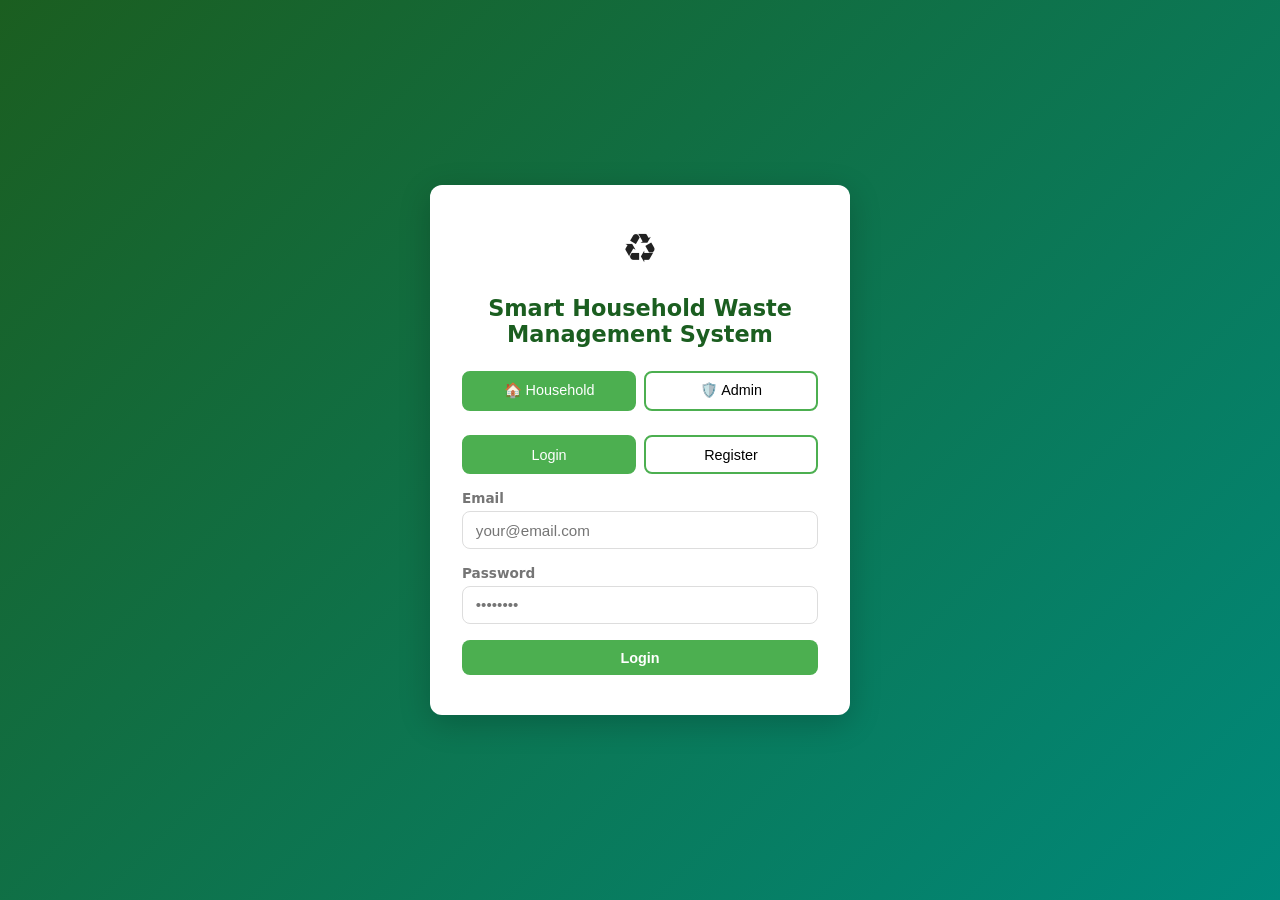
<file: index.html>
<!DOCTYPE html>
<html lang="en">
<head>
  <meta charset="UTF-8" />
  <meta name="viewport" content="width=device-width, initial-scale=1.0" />
  <title>Smart Household Waste Management System</title>
  <link rel="stylesheet" href="css/style.css" />
</head>
<body>
<div class="auth-wrap">
  <div class="auth-card">
    <div class="logo"><span>♻️</span></div>
    <h2>Smart Household Waste<br>Management System</h2>

    <!-- Role tabs -->
    <div class="tab-switch">
      <button class="active" onclick="setRole('household')">🏠 Household</button>
      <button onclick="setRole('admin')">🛡️ Admin</button>
    </div>

    <!-- Action tabs -->
    <div class="tab-switch" style="margin-bottom:1rem;">
      <button class="active" onclick="setAction('login')">Login</button>
      <button onclick="setAction('register')">Register</button>
    </div>

    <div id="alert-area"></div>

    <!-- Household Login -->
    <form id="form-household-login" onsubmit="submitHouseholdLogin(event)">
      <div class="form-group"><label>Email</label><input type="email" id="hl-email" required placeholder="your@email.com" /></div>
      <div class="form-group"><label>Password</label><input type="password" id="hl-password" required placeholder="••••••••" /></div>
      <button class="btn btn-primary btn-block" type="submit">Login</button>
    </form>

    <!-- Household Register -->
    <form id="form-household-register" class="hidden" onsubmit="submitHouseholdRegister(event)">
      <div class="form-group"><label>Full Name / Family Name</label><input type="text" id="hr-name" required placeholder="Chen Family" /></div>
      <div class="form-group"><label>Address</label><input type="text" id="hr-address" required placeholder="12 Maple St, Taipei" /></div>
      <div class="form-group"><label>Phone Number</label><input type="text" id="hr-phone" required placeholder="0912-345-678" /></div>
      <div class="form-group"><label>Email</label><input type="email" id="hr-email" required placeholder="your@email.com" /></div>
      <div class="form-group"><label>Password</label><input type="password" id="hr-password" required placeholder="Min 8 characters" /></div>
      <button class="btn btn-primary btn-block" type="submit">Create Account</button>
    </form>

    <!-- Admin Login -->
    <form id="form-admin-login" class="hidden" onsubmit="submitAdminLogin(event)">
      <div class="form-group"><label>Email</label><input type="email" id="al-email" required placeholder="admin@wastesystem.com" /></div>
      <div class="form-group"><label>Password</label><input type="password" id="al-password" required placeholder="••••••••" /></div>
      <button class="btn btn-accent btn-block" type="submit">Admin Login</button>
    </form>

    <!-- Admin Register -->
    <form id="form-admin-register" class="hidden" onsubmit="submitAdminRegister(event)">
      <div class="form-group"><label>Username</label><input type="text" id="ar-username" required placeholder="adminuser" /></div>
      <div class="form-group"><label>Email</label><input type="email" id="ar-email" required placeholder="admin@wastesystem.com" /></div>
      <div class="form-group"><label>Password</label><input type="password" id="ar-password" required placeholder="Min 8 characters" /></div>
      <button class="btn btn-accent btn-block" type="submit">Register Admin</button>
    </form>

  </div>
</div>

<script src="js/utils.js"></script>
<script>
let currentRole   = 'household';
let currentAction = 'login';

function setRole(role) {
  currentRole = role;
  document.querySelectorAll('.tab-switch:first-of-type button').forEach((b, i) => {
    b.classList.toggle('active', (i === 0 && role === 'household') || (i === 1 && role === 'admin'));
  });
  renderForm();
}

function setAction(action) {
  currentAction = action;
  document.querySelectorAll('.tab-switch:nth-of-type(2) button').forEach((b, i) => {
    b.classList.toggle('active', (i === 0 && action === 'login') || (i === 1 && action === 'register'));
  });
  renderForm();
}

function renderForm() {
  const forms = ['form-household-login','form-household-register','form-admin-login','form-admin-register'];
  forms.forEach(f => document.getElementById(f).classList.add('hidden'));
  const id = `form-${currentRole}-${currentAction}`;
  document.getElementById(id)?.classList.remove('hidden');
}

async function submitHouseholdLogin(e) {
  e.preventDefault();
  try {
    await apiFetch(`${API.auth}?action=login_household`, {
      method: 'POST',
      body: JSON.stringify({ email: document.getElementById('hl-email').value, password: document.getElementById('hl-password').value })
    });
    window.location.href = 'dashboard.html';
  } catch (err) { showAlert('alert-area', err.message, 'error'); }
}

async function submitHouseholdRegister(e) {
  e.preventDefault();
  try {
    await apiFetch(`${API.auth}?action=register_household`, {
      method: 'POST',
      body: JSON.stringify({
        name:         document.getElementById('hr-name').value,
        address:      document.getElementById('hr-address').value,
        phone_number: document.getElementById('hr-phone').value,
        email:        document.getElementById('hr-email').value,
        password:     document.getElementById('hr-password').value,
      })
    });
    showAlert('alert-area', 'Account created! Please login.', 'success');
    setAction('login');
  } catch (err) { showAlert('alert-area', err.message, 'error'); }
}

async function submitAdminLogin(e) {
  e.preventDefault();
  try {
    await apiFetch(`${API.auth}?action=login_admin`, {
      method: 'POST',
      body: JSON.stringify({ email: document.getElementById('al-email').value, password: document.getElementById('al-password').value })
    });
    window.location.href = 'admin.html';
  } catch (err) { showAlert('alert-area', err.message, 'error'); }
}

async function submitAdminRegister(e) {
  e.preventDefault();
  try {
    await apiFetch(`${API.auth}?action=register_admin`, {
      method: 'POST',
      body: JSON.stringify({
        username: document.getElementById('ar-username').value,
        email:    document.getElementById('ar-email').value,
        password: document.getElementById('ar-password').value,
      })
    });
    showAlert('alert-area', 'Admin account created! Please login.', 'success');
    setAction('login');
  } catch (err) { showAlert('alert-area', err.message, 'error'); }
}

// Auto-redirect if already logged in
(async () => {
  try {
    const me = await apiFetch(`${API.auth}?action=me`);
    window.location.href = me.role === 'admin' ? 'admin.html' : 'dashboard.html';
  } catch {}
})();
</script>
</body>
</html>
</file>
<file: css/style.css>
/* css/style.css */
:root {
  --green-dark:  #1b5e20;
  --green-mid:   #2e7d32;
  --green-light: #4caf50;
  --green-pale:  #e8f5e9;
  --accent:      #00897b;
  --danger:      #c62828;
  --warning:     #f9a825;
  --text:        #212121;
  --text-muted:  #757575;
  --border:      #ddd;
  --white:       #ffffff;
  --bg:          #f5f5f5;
  --sidebar-w:   240px;
  --radius:      8px;
  --shadow:      0 2px 8px rgba(0,0,0,.10);
}

* { box-sizing: border-box; margin: 0; padding: 0; }
body { font-family: 'Segoe UI', system-ui, sans-serif; background: var(--bg); color: var(--text); }

/* ── Auth pages ── */
.auth-wrap {
  min-height: 100vh; display: flex; align-items: center; justify-content: center;
  background: linear-gradient(135deg, var(--green-dark) 0%, var(--accent) 100%);
}
.auth-card {
  background: var(--white); border-radius: 12px; padding: 2.5rem 2rem;
  width: 100%; max-width: 420px; box-shadow: 0 8px 32px rgba(0,0,0,.2);
}
.auth-card .logo { text-align: center; margin-bottom: 1.5rem; }
.auth-card .logo span { font-size: 2.5rem; }
.auth-card h2 { text-align: center; color: var(--green-dark); margin-bottom: 1.5rem; font-size: 1.4rem; }
.auth-card .tab-switch { display: flex; gap: .5rem; margin-bottom: 1.5rem; }
.auth-card .tab-switch button {
  flex: 1; padding: .6rem; border: 2px solid var(--green-light); background: transparent;
  border-radius: var(--radius); cursor: pointer; font-size: .9rem; transition: all .2s;
}
.auth-card .tab-switch button.active { background: var(--green-light); color: var(--white); }

/* ── Forms ── */
.form-group { margin-bottom: 1rem; }
.form-group label { display: block; font-size: .85rem; font-weight: 600; margin-bottom: .3rem; color: var(--text-muted); }
.form-group input, .form-group select, .form-group textarea {
  width: 100%; padding: .6rem .8rem; border: 1.5px solid var(--border); border-radius: var(--radius);
  font-size: .95rem; transition: border-color .2s;
}
.form-group input:focus, .form-group select:focus, .form-group textarea:focus {
  outline: none; border-color: var(--green-light);
}
.form-group textarea { resize: vertical; min-height: 80px; }

/* ── Buttons ── */
.btn {
  display: inline-flex; align-items: center; gap: .4rem;
  padding: .6rem 1.2rem; border: none; border-radius: var(--radius);
  cursor: pointer; font-size: .9rem; font-weight: 600; transition: all .2s; text-decoration: none;
}
.btn-primary   { background: var(--green-light); color: var(--white); }
.btn-primary:hover   { background: var(--green-mid); }
.btn-danger    { background: var(--danger); color: var(--white); }
.btn-danger:hover    { background: #b71c1c; }
.btn-secondary { background: var(--bg); color: var(--text); border: 1.5px solid var(--border); }
.btn-secondary:hover { background: #e0e0e0; }
.btn-accent    { background: var(--accent); color: var(--white); }
.btn-accent:hover    { background: #00695c; }
.btn-sm { padding: .35rem .75rem; font-size: .82rem; }
.btn-block { width: 100%; justify-content: center; }

/* ── Layout ── */
.app-layout { display: flex; min-height: 100vh; }

.sidebar {
  width: var(--sidebar-w); background: var(--green-dark); color: var(--white);
  display: flex; flex-direction: column; position: fixed; top: 0; left: 0; height: 100vh; z-index: 100;
}
.sidebar-brand {
  padding: 1.5rem 1rem; border-bottom: 1px solid rgba(255,255,255,.15);
  font-size: 1rem; font-weight: 700; line-height: 1.3;
}
.sidebar-brand span { font-size: 1.6rem; display: block; margin-bottom: .3rem; }
.sidebar-nav { flex: 1; padding: 1rem 0; overflow-y: auto; }
.sidebar-nav a {
  display: flex; align-items: center; gap: .75rem;
  padding: .75rem 1.2rem; color: rgba(255,255,255,.8); text-decoration: none;
  font-size: .9rem; transition: all .2s; border-left: 3px solid transparent;
}
.sidebar-nav a:hover, .sidebar-nav a.active {
  background: rgba(255,255,255,.1); color: var(--white); border-left-color: var(--green-light);
}
.sidebar-nav a .nav-icon { font-size: 1.1rem; width: 1.4rem; text-align: center; }
.sidebar-footer { padding: 1rem; border-top: 1px solid rgba(255,255,255,.15); }
.sidebar-user { font-size: .85rem; color: rgba(255,255,255,.7); margin-bottom: .5rem; }

.main-content { margin-left: var(--sidebar-w); flex: 1; display: flex; flex-direction: column; }
.topbar {
  background: var(--white); padding: 1rem 1.5rem; border-bottom: 1px solid var(--border);
  display: flex; align-items: center; justify-content: space-between;
  box-shadow: 0 1px 4px rgba(0,0,0,.06);
}
.topbar h1 { font-size: 1.3rem; color: var(--green-dark); }
.page-body { padding: 1.5rem; }

/* ── Cards ── */
.card {
  background: var(--white); border-radius: var(--radius); padding: 1.5rem;
  box-shadow: var(--shadow); margin-bottom: 1.5rem;
}
.card-title { font-size: 1rem; font-weight: 700; color: var(--green-dark); margin-bottom: 1rem; }

/* Stats row */
.stats-grid { display: grid; grid-template-columns: repeat(auto-fit, minmax(160px, 1fr)); gap: 1rem; margin-bottom: 1.5rem; }
.stat-card {
  background: var(--white); border-radius: var(--radius); padding: 1.2rem;
  box-shadow: var(--shadow); text-align: center;
}
.stat-card .stat-icon { font-size: 2rem; margin-bottom: .5rem; }
.stat-card .stat-value { font-size: 1.8rem; font-weight: 700; color: var(--green-dark); }
.stat-card .stat-label { font-size: .8rem; color: var(--text-muted); margin-top: .25rem; }

/* ── Tables ── */
.table-wrap { overflow-x: auto; }
table { width: 100%; border-collapse: collapse; font-size: .9rem; }
thead th {
  background: var(--green-pale); color: var(--green-dark);
  padding: .7rem 1rem; text-align: left; font-weight: 700; white-space: nowrap;
}
tbody td { padding: .7rem 1rem; border-bottom: 1px solid #f0f0f0; }
tbody tr:hover { background: var(--green-pale); }

/* ── Badges ── */
.badge {
  display: inline-block; padding: .2rem .6rem; border-radius: 20px;
  font-size: .75rem; font-weight: 700;
}
.badge-green   { background: #c8e6c9; color: var(--green-dark); }
.badge-red     { background: #ffcdd2; color: var(--danger); }
.badge-yellow  { background: #fff9c4; color: #f57f17; }
.badge-blue    { background: #bbdefb; color: #1565c0; }
.badge-grey    { background: #f5f5f5; color: #616161; }

/* ── Modal ── */
.modal-overlay {
  position: fixed; inset: 0; background: rgba(0,0,0,.45);
  display: flex; align-items: center; justify-content: center; z-index: 1000;
}
.modal-overlay.hidden { display: none; }
.modal {
  background: var(--white); border-radius: 12px; padding: 2rem;
  width: 90%; max-width: 520px; max-height: 90vh; overflow-y: auto; box-shadow: 0 12px 48px rgba(0,0,0,.25);
}
.modal-header { display: flex; justify-content: space-between; align-items: center; margin-bottom: 1.5rem; }
.modal-header h3 { font-size: 1.1rem; color: var(--green-dark); }
.modal-close { background: none; border: none; font-size: 1.4rem; cursor: pointer; color: var(--text-muted); }

/* ── Alerts ── */
.alert { padding: .8rem 1rem; border-radius: var(--radius); margin-bottom: 1rem; font-size: .9rem; }
.alert-success { background: #e8f5e9; color: var(--green-dark); border: 1px solid #a5d6a7; }
.alert-error   { background: #ffebee; color: var(--danger);     border: 1px solid #ef9a9a; }

/* ── Search bar ── */
.search-bar { display: flex; gap: .5rem; margin-bottom: 1rem; }
.search-bar input { flex: 1; }

/* ── Toolbar ── */
.toolbar { display: flex; justify-content: space-between; align-items: center; margin-bottom: 1rem; flex-wrap: wrap; gap: .5rem; }

/* ── Charts ── */
.charts-grid { display: grid; grid-template-columns: repeat(auto-fit, minmax(300px, 1fr)); gap: 1.5rem; margin-bottom: 1.5rem; }
.chart-card { background: var(--white); border-radius: var(--radius); padding: 1.5rem; box-shadow: var(--shadow); }
.chart-card h3 { font-size: .95rem; font-weight: 700; color: var(--green-dark); margin-bottom: 1rem; }
canvas { max-width: 100%; }

/* ── Recyclable type rows ── */
.type-rows { display: flex; flex-direction: column; gap: .5rem; margin-top: .5rem; }
.type-row { display: flex; gap: .5rem; align-items: center; }
.type-row select, .type-row input { flex: 1; }
.type-row .btn-danger { flex-shrink: 0; }

/* ── QA thread ── */
.qa-thread { border: 1.5px solid var(--border); border-radius: var(--radius); overflow: hidden; }
.qa-question { background: var(--green-pale); padding: 1rem; }
.qa-replies { padding: .75rem 1rem; display: flex; flex-direction: column; gap: .5rem; }
.qa-reply { background: #f9f9f9; border-left: 3px solid var(--accent); padding: .6rem .8rem; border-radius: 0 var(--radius) var(--radius) 0; font-size: .88rem; }
.qa-reply .reply-meta { font-size: .75rem; color: var(--text-muted); margin-bottom: .25rem; }

/* ── Misc ── */
.text-muted   { color: var(--text-muted); font-size: .85rem; }
.mt-1 { margin-top: .5rem; }
.mt-2 { margin-top: 1rem; }
.flex-end { display: flex; justify-content: flex-end; gap: .5rem; }
.hidden { display: none !important; }

/* scrollbar */
::-webkit-scrollbar { width: 6px; }
::-webkit-scrollbar-track { background: transparent; }
::-webkit-scrollbar-thumb { background: #bdbdbd; border-radius: 3px; }
</file>
